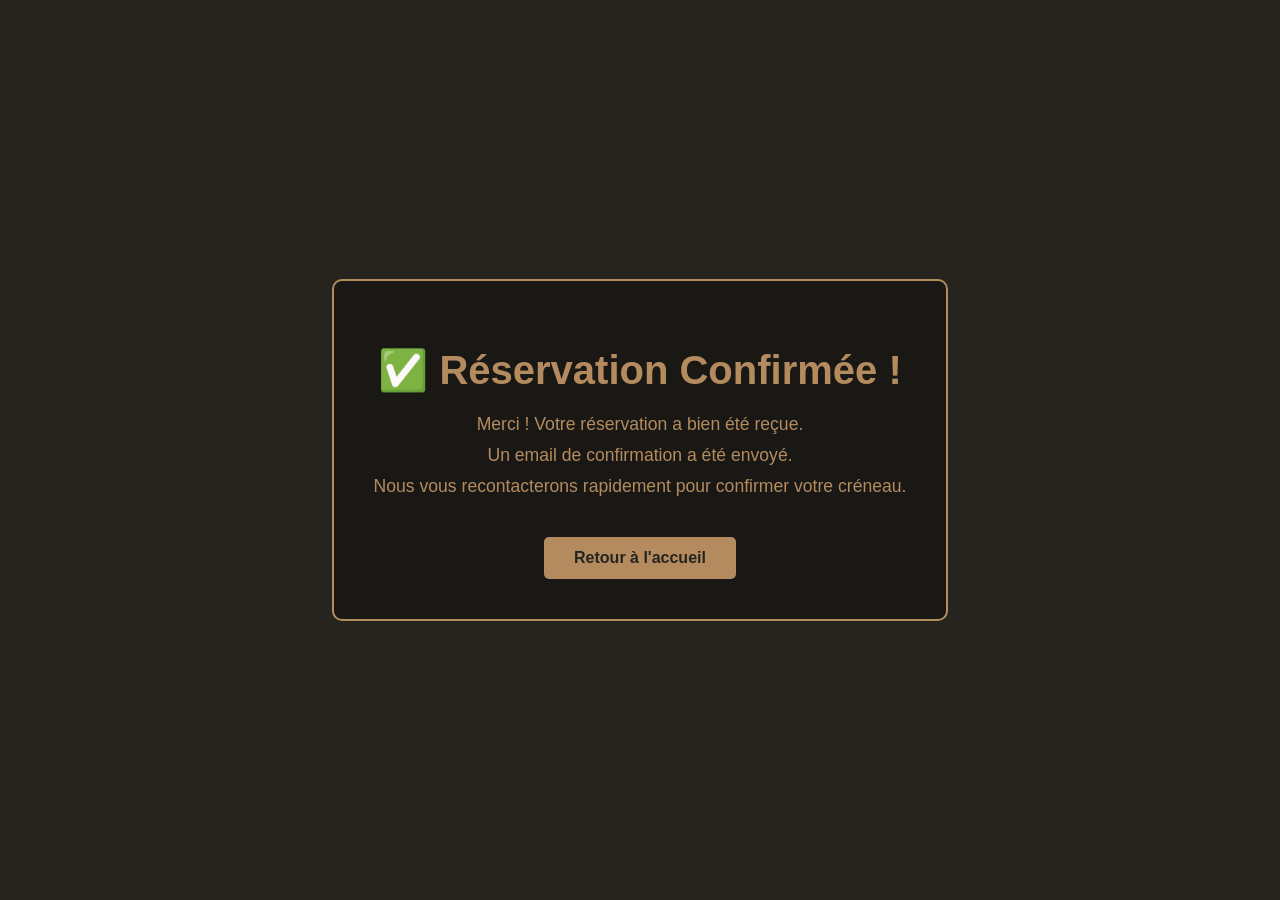
<file: confirmation.html>
<!DOCTYPE html>
<html lang="fr">

<head>
    <meta charset="UTF-8">
    <meta name="viewport" content="width=device-width, initial-scale=1.0">
    <title>Confirmation - HairCare</title>
    <style>
        body {
            background: #26241f;
            color: #b48b5f;
            font-family: 'Poppins', sans-serif;
            display: flex;
            justify-content: center;
            align-items: center;
            height: 100vh;
            margin: 0;
        }

        .confirmation {
            text-align: center;
            padding: 40px;
            background: #1a1815;
            border-radius: 10px;
            border: 2px solid #b48b5f;
            animation: slideIn 0.5s ease-in-out;
        }

        h1 {
            font-size: 2.5rem;
            margin-bottom: 20px;
        }

        p {
            font-size: 1.1rem;
            margin: 10px 0;
        }

        a {
            display: inline-block;
            margin-top: 30px;
            padding: 12px 30px;
            background: #b48b5f;
            color: #26241f;
            text-decoration: none;
            border-radius: 5px;
            font-weight: bold;
        }

        a:hover {
            background: #8a6430;
        }

        @keyframes slideIn {
            from {
                opacity: 0;
                transform: translateY(20px);
            }

            to {
                opacity: 1;
                transform: translateY(0);
            }
        }
    </style>
</head>

<body>
    <div class="confirmation">
        <h1>✅ Réservation Confirmée !</h1>
        <p>Merci ! Votre réservation a bien été reçue.</p>
        <p>Un email de confirmation a été envoyé.</p>
        <p>Nous vous recontacterons rapidement pour confirmer votre créneau.</p>
        <a href="index.html">Retour à l'accueil</a>
    </div>
</body>

</html>
</file>
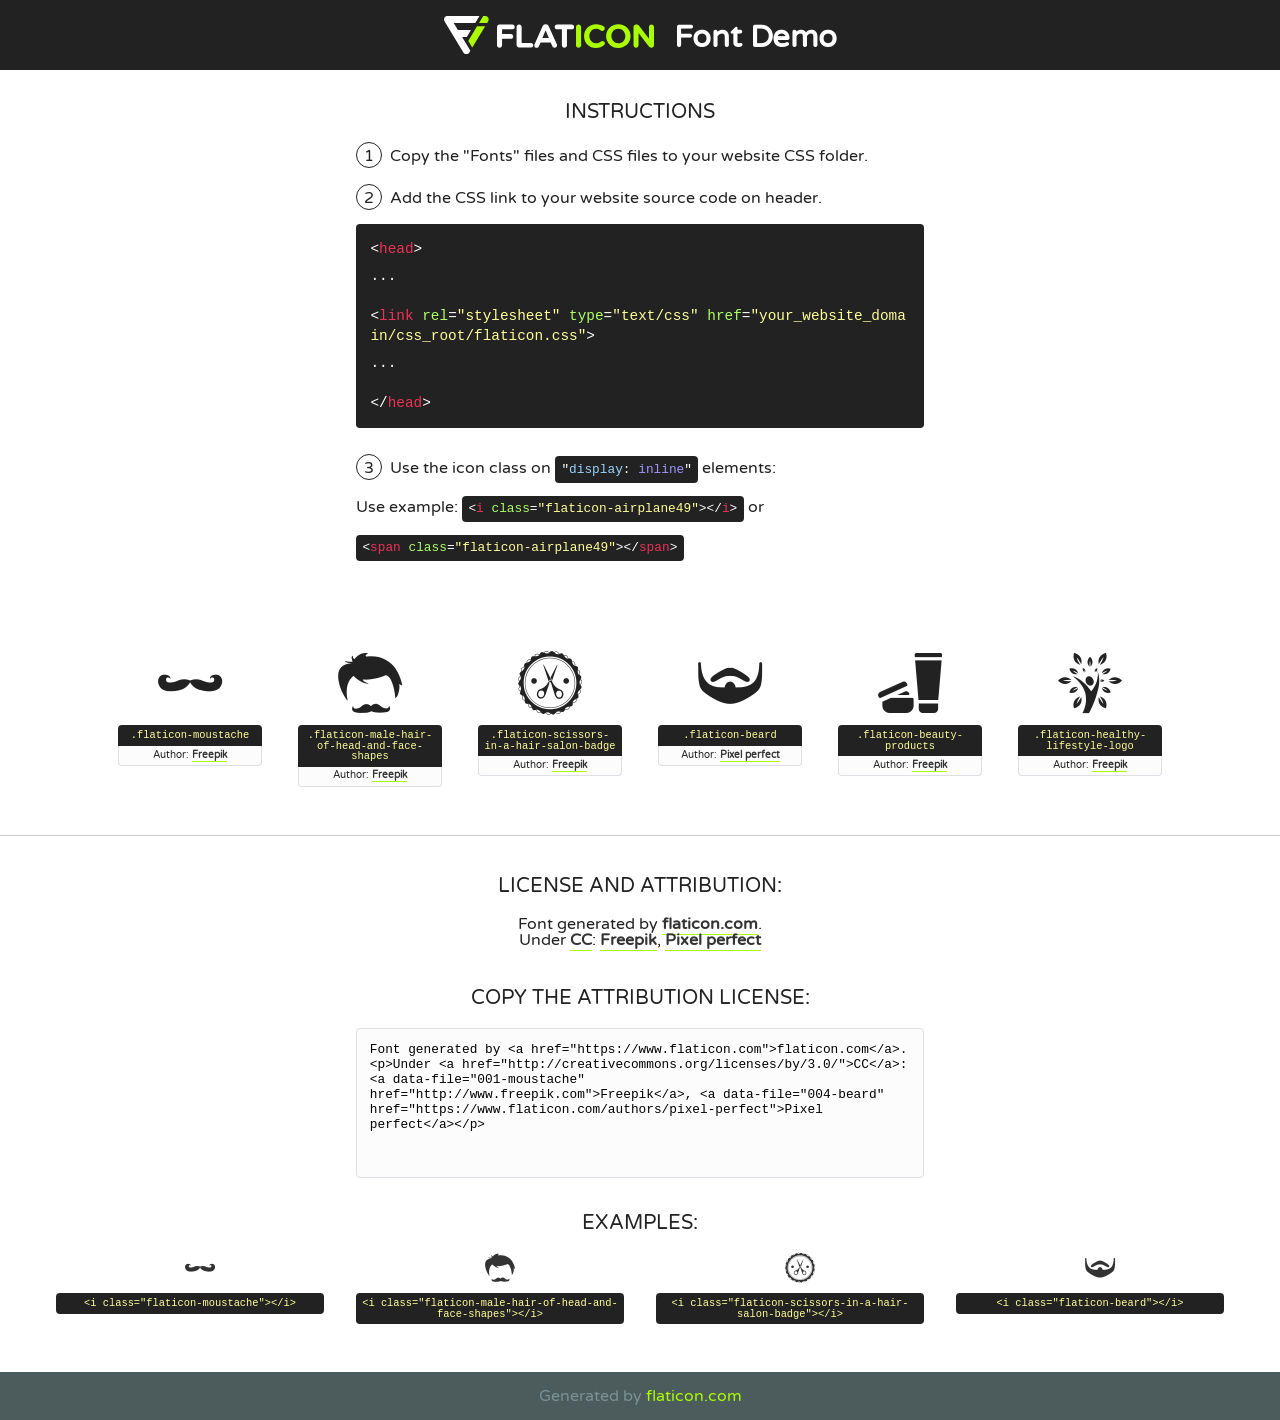
<file: fonts/flaticon/font/flaticon.html>
<!DOCTYPE html>
<!--
  Flaticon icon font: Flaticon
  Creation date: 13/09/2019 01:45
-->
<html>
<!DOCTYPE html>
<html>

<head>
    <title>Flaticon WebFont</title>
    <link href="http://fonts.googleapis.com/css?family=Varela+Round" rel="stylesheet" type="text/css" />
    <link rel="stylesheet" type="text/css" href="flaticon.css">
    <meta charset="UTF-8">
    <style>
    html, body, div, span, applet, object, iframe,
    h1, h2, h3, h4, h5, h6, p, blockquote, pre,
    a, abbr, acronym, address, big, cite, code,
    del, dfn, em, img, ins, kbd, q, s, samp,
    small, strike, strong, sub, sup, tt, var,
    b, u, i, center,
    dl, dt, dd, ol, ul, li,
    fieldset, form, label, legend,
    table, caption, tbody, tfoot, thead, tr, th, td,
    article, aside, canvas, details, embed, 
    figure, figcaption, footer, header, hgroup, 
    menu, nav, output, ruby, section, summary,
    time, mark, audio, video {
        margin: 0;
        padding: 0;
        border: 0;
        font-size: 100%;
        font: inherit;
        vertical-align: baseline;
    }
    /* HTML5 display-role reset for older browsers */
    article, aside, details, figcaption, figure, 
    footer, header, hgroup, menu, nav, section {
        display: block;
    }
    body {
        line-height: 1;
    }
    ol, ul {
        list-style: none;
    }
    blockquote, q {
        quotes: none;
    }
    blockquote:before, blockquote:after,
    q:before, q:after {
        content: '';
        content: none;
    }
    table {
        border-collapse: collapse;
        border-spacing: 0;
    }
    body {
        font-family: 'Varela Round', Helvetica, Arial, sans-serif;
        font-size: 16px;
        color: #222;
    }
    a {
        color: #333;
        border-bottom: 1px solid #a9fd00;
        font-weight: bold;
        text-decoration: none;
    }
    * {
        -moz-box-sizing: border-box;
        -webkit-box-sizing: border-box;
        box-sizing: border-box;
        margin: 0;
        padding: 0;
    }
    [class^="flaticon-"]:before, [class*=" flaticon-"]:before, [class^="flaticon-"]:after, [class*=" flaticon-"]:after {
        font-family: Flaticon;
        font-size: 30px;
        font-style: normal;
        margin-left: 20px;
        color: #333;
    }
    .wrapper {
        max-width: 600px;
        margin: auto;
        padding: 0 1em;
    }
    .title {
        font-size: 1.25em;
        text-align: center;
        margin-bottom: 1em;
        text-transform: uppercase;
    }
    header {
        text-align: center;
        background-color: #222;
        color: #fff;
        padding: 1em;
    }
    header .logo {
        width: 210px;
        height: 38px;
        display: inline-block;
        vertical-align: middle;
        margin-right: 1em;
        border: none;
    }
    header strong {
        font-size: 1.95em;
        font-weight: bold;
        vertical-align: middle;
        margin-top: 5px;
        display: inline-block;
    }
    .demo {
        margin: 2em auto;
        line-height: 1.25em;
    }
    .demo ul li {
        margin-bottom: 1em;
    }
    .demo ul li .num {
        color: #222;
        border-radius: 20px;
        display: inline-block;
        width: 26px;
        padding: 3px;
        height: 26px;
        text-align: center;
        margin-right: 0.5em;
        border: 1px solid #222;
    }
    .demo ul li code {
        background-color: #222;
        border-radius: 4px;
        padding: 0.25em 0.5em;
        display: inline-block;
        color: #fff;
        font-family: Consolas,Monaco,Lucida Console,Liberation Mono,DejaVu Sans Mono,Bitstream Vera Sans Mono,Courier New, monospace;
        font-weight: lighter;
        margin-top: 1em;
        font-size: 0.8em;
        word-break: break-all;
    }
    .demo ul li code.big {
        padding: 1em;
        font-size: 0.9em;
    }
    .demo ul li code .red {
        color: #EF3159;
    }
    .demo ul li code .green {
        color: #ACFF65;
    }
    .demo ul li code .yellow {
        color: #FFFF99;
    }
    .demo ul li code .blue {
        color: #99D3FF;
    }
    .demo ul li code .purple {
        color: #A295FF;
    }
    .demo ul li code .dots {
        margin-top: 0.5em;
        display: block;
    }
    #glyphs {
        border-bottom: 1px solid #ccc;
        padding: 2em 0;
        text-align: center;
    }
    .glyph {
        display: inline-block;
        width: 9em;
        margin: 1em;
        text-align: center;
        vertical-align: top;
        background: #FFF;
    }
    .glyph .glyph-icon {
        padding: 10px;
        display: block;
        font-family:"Flaticon";
        font-size: 64px;
        line-height: 1;
    }
    .glyph .glyph-icon:before {
        font-size: 64px;
        color: #222;
        margin-left: 0;
    }
    .class-name {
        font-size: 0.65em;
        background-color: #222;
        color: #fff;
        border-radius: 4px 4px 0 0;
        padding: 0.5em;
        color: #FFFF99;
        font-family: Consolas,Monaco,Lucida Console,Liberation Mono,DejaVu Sans Mono,Bitstream Vera Sans Mono,Courier New, monospace;
    }
    .author-name {
        font-size: 0.6em;
        background-color: #fcfcfd;
        border: 1px solid #DEDEE4;
        border-top: 0;
        border-radius: 0 0 4px 4px;
        padding: 0.5em;
    }
    .class-name:last-child {
        font-size: 10px;
        color:#888;
    }
    .class-name:last-child a {
        font-size: 10px;
        color:#555;
    }
    .class-name:last-child a:hover {
        color:#a9fd00;
    }
    .glyph > input {
        display: block;
        width: 100px;
        margin: 5px auto;
        text-align: center;
        font-size: 12px;
        cursor: text;
    }
    .glyph > input.icon-input {
        font-family:"Flaticon";
        font-size: 16px;
        margin-bottom: 10px;
    }
    .attribution .title {
        margin-top: 2em;
    }
    .attribution textarea {
        background-color: #fcfcfd;
        padding: 1em;
        border: none;
        box-shadow: none;
        border: 1px solid #DEDEE4;
        border-radius: 4px;
        resize: none;
        width: 100%;
        height: 150px;
        font-size: 0.8em;
        font-family: Consolas,Monaco,Lucida Console,Liberation Mono,DejaVu Sans Mono,Bitstream Vera Sans Mono,Courier New, monospace;
        -webkit-appearance: none;
    }
    .iconsuse {
        margin: 2em auto;
        text-align: center;
        max-width: 1200px;
    }
    .iconsuse:after {
        content: '';
        display: table;
        clear: both;
    }
    .iconsuse .image {
        float: left;
        width: 25%;
        padding: 0 1em;
    }
    .iconsuse .image p {
        margin-bottom: 1em;
    }
    .iconsuse .image span {
        display: block;
        font-size: 0.65em;
        background-color: #222;
        color: #fff;
        border-radius: 4px;
        padding: 0.5em;
        color: #FFFF99;
        margin-top: 1em;
        font-family: Consolas,Monaco,Lucida Console,Liberation Mono,DejaVu Sans Mono,Bitstream Vera Sans Mono,Courier New, monospace;
    }
    #footer {
        text-align: center;
        background-color: #4C5B5C;
        color: #7c9192;
        padding: 1em;
    }
    #footer a {
        border: none;
        color: #a9fd00;
        font-weight: normal;
    }
    @media (max-width: 960px) {
        .iconsuse .image {
            width: 50%;
        }
    }
    @media (max-width: 560px) {
        .iconsuse .image {
            width: 100%;
        }
    }
    </style>
</head>

<body class="characters-off">

    <header>
        <a href="https://www.flaticon.com" target="_blank" class="logo">
            <svg version="1.1" xmlns="http://www.w3.org/2000/svg" xmlns:xlink="http://www.w3.org/1999/xlink" xmlns:a="http://ns.adobe.com/AdobeSVGViewerExtensions/3.0/" viewBox="0 0 560.875 102.036" enable-background="new 0 0 560.875 102.036" xml:space="preserve">
                <defs>
                </defs>
                <g>
                    <g class="letters">
                        <path fill="#ffffff" d="M141.596,29.675c0-3.777,2.985-6.767,6.764-6.767h34.438c3.426,0,6.15,2.728,6.15,6.15
                        c0,3.43-2.724,6.149-6.15,6.149h-27.674v13.091h23.719c3.429,0,6.151,2.724,6.151,6.15c0,3.43-2.723,6.149-6.151,6.149h-23.719
                        v17.574c0,3.773-2.986,6.761-6.764,6.761c-3.779,0-6.764-2.989-6.764-6.761V29.675z"></path>
                        <path fill="#ffffff" d="M193.844,29.149c0-3.781,2.985-6.767,6.764-6.767c3.776,0,6.763,2.985,6.763,6.767v42.957h25.039
                        c3.426,0,6.149,2.726,6.149,6.153c0,3.425-2.723,6.15-6.149,6.15h-31.802c-3.779,0-6.764-2.986-6.764-6.768V29.149z"></path>
                        <path fill="#ffffff" d="M241.891,75.71l21.438-48.407c1.492-3.341,4.215-5.357,7.906-5.357h0.792
                        c3.686,0,6.323,2.017,7.815,5.357l21.439,48.407c0.436,0.967,0.701,1.845,0.701,2.723c0,3.602-2.809,6.501-6.414,6.501
                        c-3.161,0-5.269-1.845-6.499-4.655l-4.132-9.661h-27.059l-4.301,10.102c-1.144,2.631-3.426,4.214-6.237,4.214
                        c-3.517,0-6.24-2.81-6.24-6.325C241.1,77.64,241.451,76.677,241.891,75.71z M279.932,58.666l-8.521-20.297l-8.526,20.297H279.932
                        z"></path>
                        <path fill="#ffffff" d="M314.864,35.387H301.86c-3.429,0-6.239-2.813-6.239-6.238c0-3.429,2.811-6.24,6.239-6.24h39.533
                        c3.426,0,6.237,2.811,6.237,6.24c0,3.425-2.811,6.238-6.237,6.238h-13.001v42.785c0,3.773-2.99,6.761-6.764,6.761
                        c-3.779,0-6.764-2.989-6.764-6.761V35.387z"></path>
                        <path fill="#A9FD00" d="M352.615,29.149c0-3.781,2.985-6.767,6.767-6.767c3.774,0,6.761,2.985,6.761,6.767v49.024
                        c0,3.773-2.987,6.761-6.761,6.761c-3.781,0-6.767-2.989-6.767-6.761V29.149z"></path>
                        <path fill="#A9FD00" d="M374.132,53.836v-0.179c0-17.481,13.178-31.801,32.065-31.801c9.22,0,15.459,2.458,20.557,6.238
                        c1.402,1.054,2.637,2.985,2.637,5.357c0,3.692-2.985,6.59-6.681,6.59c-1.845,0-3.071-0.702-4.044-1.319
                        c-3.776-2.813-7.729-4.393-12.562-4.393c-10.364,0-17.831,8.611-17.831,19.154v0.173c0,10.542,7.291,19.329,17.831,19.329
                        c5.715,0,9.492-1.756,13.359-4.834c1.049-0.874,2.458-1.491,4.039-1.491c3.429,0,6.325,2.813,6.325,6.236
                        c0,2.106-1.056,3.78-2.282,4.834c-5.539,4.834-12.036,7.733-21.878,7.733C387.572,85.464,374.132,71.493,374.132,53.836z"></path>
                        <path fill="#A9FD00" d="M433.009,53.836v-0.179c0-17.481,13.79-31.801,32.766-31.801c18.981,0,32.592,14.143,32.592,31.628v0.173
                        c0,17.483-13.785,31.807-32.769,31.807C446.625,85.464,433.009,71.32,433.009,53.836z M484.224,53.836v-0.179
                        c0-10.539-7.725-19.326-18.626-19.326c-10.893,0-18.449,8.611-18.449,19.154v0.173c0,10.542,7.73,19.329,18.626,19.329
                        C476.676,72.986,484.224,64.378,484.224,53.836z"></path>
                        <path fill="#A9FD00" d="M506.233,29.321c0-3.774,2.99-6.763,6.767-6.763h1.401c3.252,0,5.183,1.583,7.029,3.953l26.093,34.265
                        V29.059c0-3.692,2.99-6.677,6.681-6.677c3.683,0,6.671,2.985,6.671,6.677v48.934c0,3.78-2.987,6.765-6.764,6.765h-0.436
                        c-3.257,0-5.188-1.581-7.034-3.953l-27.056-35.492v32.944c0,3.687-2.985,6.676-6.678,6.676c-3.683,0-6.673-2.989-6.673-6.676
                        V29.321z"></path>
                    </g>
                    <g class="insignia">
                        <path fill="#ffffff" d="M48.372,56.137h12.517l11.156-18.537H37.186L25.688,18.539h57.825L94.668,0H9.271
                        C5.925,0,2.842,1.801,1.198,4.716c-1.644,2.907-1.593,6.482,0.134,9.343l50.38,83.501c1.678,2.781,4.689,4.476,7.938,4.476
                        c3.246,0,6.257-1.695,7.935-4.476l2.898-4.804L48.372,56.137z"></path>
                        <g class="i">
                            <path fill="#A9FD00" d="M93.575,18.539h0.031v0.004l21.652,0.004l2.705-4.488c1.727-2.861,1.778-6.436,0.133-9.343
                            C116.454,1.801,113.371,0,110.026,0h-5.294L93.575,18.539z"></path>
                            <polygon fill="#A9FD00" points="88.291,27.356 64.725,66.486 75.519,84.404 109.942,27.356"></polygon>
                        </g>
                    </g>
                </g>
            </svg>
        </a>
        <strong>Font Demo</strong>
    </header>


    <section class="demo wrapper">

        <p class="title">Instructions</p>

        <ul>
            <li>
                <span class="num">1</span>Copy the "Fonts" files and CSS files to your website CSS folder.
            </li>
            <li>
                <span class="num">2</span>Add the CSS link to your website source code on header.
                <code class="big">
                    &lt;<span class="red">head</span>&gt;
                    <br/><span class="dots">...</span>
                    <br/>&lt;<span class="red">link</span> <span class="green">rel</span>=<span class="yellow">"stylesheet"</span> <span class="green">type</span>=<span class="yellow">"text/css"</span> <span class="green">href</span>=<span class="yellow">"your_website_domain/css_root/flaticon.css"</span>&gt;
                    <br/><span class="dots">...</span>
                    <br/>&lt;/<span class="red">head</span>&gt;
                </code>
            </li>

            <li>
                <p>
                    <span class="num">3</span>Use the icon class on <code>"<span class="blue">display</span>:<span class="purple"> inline</span>"</code> elements:
                    <br />
                    Use example: <code>&lt;<span class="red">i</span> <span class="green">class</span>=<span class="yellow">&quot;flaticon-airplane49&quot;</span>&gt;&lt;/<span class="red">i</span>&gt;</code> or <code>&lt;<span class="red">span</span> <span class="green">class</span>=<span class="yellow">&quot;flaticon-airplane49&quot;</span>&gt;&lt;/<span class="red">span</span>&gt;</code>
            </li>
        </ul>

    </section>




   <section id="glyphs">          
    
      
        <div class="glyph"><div class="glyph-icon flaticon-moustache"></div>
            <div class="class-name">.flaticon-moustache</div>
            <div class="author-name">Author: <a data-file="001-moustache" href="http://www.freepik.com">Freepik</a> </div> 
        </div>        
        
        <div class="glyph"><div class="glyph-icon flaticon-male-hair-of-head-and-face-shapes"></div>
            <div class="class-name">.flaticon-male-hair-of-head-and-face-shapes</div>
            <div class="author-name">Author: <a data-file="002-male-hair-of-head-and-face-shapes" href="http://www.freepik.com">Freepik</a> </div> 
        </div>        
        
        <div class="glyph"><div class="glyph-icon flaticon-scissors-in-a-hair-salon-badge"></div>
            <div class="class-name">.flaticon-scissors-in-a-hair-salon-badge</div>
            <div class="author-name">Author: <a data-file="003-scissors-in-a-hair-salon-badge" href="http://www.freepik.com">Freepik</a> </div> 
        </div>        
        
        <div class="glyph"><div class="glyph-icon flaticon-beard"></div>
            <div class="class-name">.flaticon-beard</div>
            <div class="author-name">Author: <a data-file="004-beard" href="https://www.flaticon.com/authors/pixel-perfect">Pixel perfect</a> </div> 
        </div>        
        
        <div class="glyph"><div class="glyph-icon flaticon-beauty-products"></div>
            <div class="class-name">.flaticon-beauty-products</div>
            <div class="author-name">Author: <a data-file="005-beauty-products" href="http://www.freepik.com">Freepik</a> </div> 
        </div>        
        
        <div class="glyph"><div class="glyph-icon flaticon-healthy-lifestyle-logo"></div>
            <div class="class-name">.flaticon-healthy-lifestyle-logo</div>
            <div class="author-name">Author: <a data-file="006-healthy-lifestyle-logo" href="http://www.freepik.com">Freepik</a> </div> 
        </div>        
        

    </section>



    <section class="attribution wrapper"   style="text-align:center;">

      <div class="title">License and attribution:</div><div class="attrDiv">Font generated by <a href="https://www.flaticon.com">flaticon.com</a>. <div><p>Under <a href="http://creativecommons.org/licenses/by/3.0/">CC</a>: <a data-file="001-moustache" href="http://www.freepik.com">Freepik</a>, <a data-file="004-beard" href="https://www.flaticon.com/authors/pixel-perfect">Pixel perfect</a></p>  </div>
      </div>
      <div class="title">Copy the Attribution License:</div>

    <textarea onclick="this.focus();this.select();">Font generated by &lt;a href=&quot;https://www.flaticon.com&quot;&gt;flaticon.com&lt;/a&gt;. <p>Under <a href="http://creativecommons.org/licenses/by/3.0/">CC</a>: <a data-file="001-moustache" href="http://www.freepik.com">Freepik</a>, <a data-file="004-beard" href="https://www.flaticon.com/authors/pixel-perfect">Pixel perfect</a></p>  
     </textarea>

    </section>

    <section class="iconsuse">

          <div class="title">Examples:</div>            
             
            <div class="image">
                <p>
                    <i class="glyph-icon flaticon-moustache"></i> 
                    <span>&lt;i class=&quot;flaticon-moustache&quot;&gt;&lt;/i&gt;</span>
                </p>
            </div>
            
            <div class="image">
                <p>
                    <i class="glyph-icon flaticon-male-hair-of-head-and-face-shapes"></i> 
                    <span>&lt;i class=&quot;flaticon-male-hair-of-head-and-face-shapes&quot;&gt;&lt;/i&gt;</span>
                </p>
            </div>
            
            <div class="image">
                <p>
                    <i class="glyph-icon flaticon-scissors-in-a-hair-salon-badge"></i> 
                    <span>&lt;i class=&quot;flaticon-scissors-in-a-hair-salon-badge&quot;&gt;&lt;/i&gt;</span>
                </p>
            </div>
            
            <div class="image">
                <p>
                    <i class="glyph-icon flaticon-beard"></i> 
                    <span>&lt;i class=&quot;flaticon-beard&quot;&gt;&lt;/i&gt;</span>
                </p>
            </div>
                       
        </div>
                            
    </section>

<div id="footer">
    <div>Generated by <a href="https://www.flaticon.com">flaticon.com</a>
    </div>
</div>



</body>
</html>
</file>
<file: fonts/flaticon/font/flaticon.css>
/*
  	Flaticon icon font: Flaticon
  	Creation date: 13/09/2019 01:45
  	*/

@font-face {
  font-family: "Flaticon";
  src: url("./Flaticon.eot");
  src: url("./Flaticon.eot?#iefix") format("embedded-opentype"),
       url("./Flaticon.woff2") format("woff2"),
       url("./Flaticon.woff") format("woff"),
       url("./Flaticon.ttf") format("truetype"),
       url("./Flaticon.svg#Flaticon") format("svg");
  font-weight: normal;
  font-style: normal;
}

@media screen and (-webkit-min-device-pixel-ratio:0) {
  @font-face {
    font-family: "Flaticon";
    src: url("./Flaticon.svg#Flaticon") format("svg");
  }
}

[class^="flaticon-"]:before, [class*=" flaticon-"]:before,
[class^="flaticon-"]:after, [class*=" flaticon-"]:after {   
  font-family: Flaticon;
        font-size: 20px;
font-style: normal;
margin-left: 20px;
}

.flaticon-moustache:before { content: "\f100"; }
.flaticon-male-hair-of-head-and-face-shapes:before { content: "\f101"; }
.flaticon-scissors-in-a-hair-salon-badge:before { content: "\f102"; }
.flaticon-beard:before { content: "\f103"; }
.flaticon-beauty-products:before { content: "\f104"; }
.flaticon-healthy-lifestyle-logo:before { content: "\f105"; }
</file>
